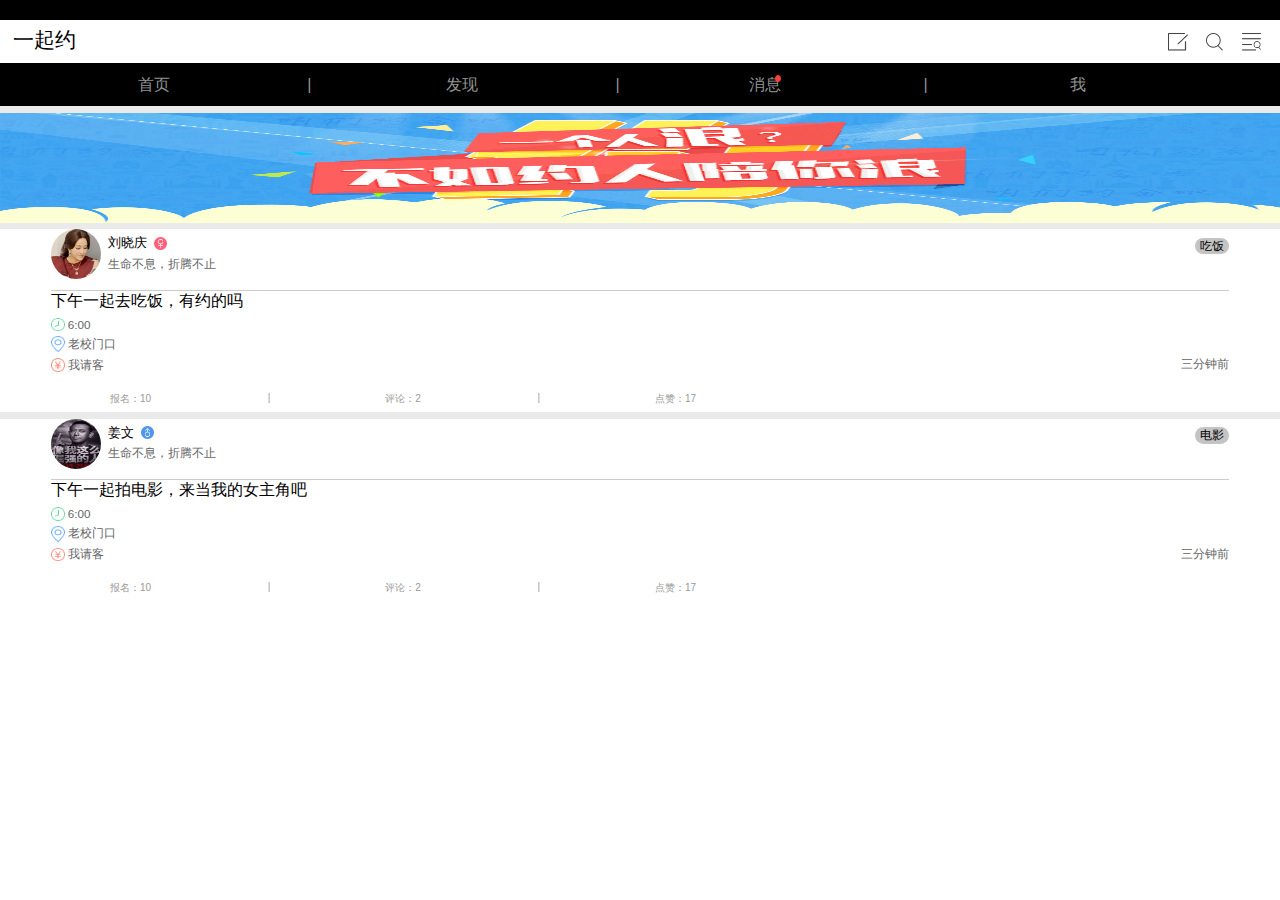
<file: third/1.html>
<!DOCTYPE html>
<html lang="en">
<head>
	<meta charset="UTF-8">
	<title>第三次作业-约-响应式</title>
	<meta name="viewport" content="width=device-width,initial-scale=1.0,minimum-scale=1.0,maximum-scale=1.0,user-scalable=no" />
	<link rel="stylesheet" type="text/css" href="iconfont/iconfont.css">
	<link rel="stylesheet" type="text/css" rel="stylesheet"  href="1.css" >
</head>
<body>
	<div id="filter">
		<div class="box">
			<a class="sure" href="javascript:;">确认</a>
			<a class="clear"href="javascript:;">取消</a>
		</div>
		<ul class="big">
			<li class="fa-list">
				<a class="fa-list-link" href="javascript:;">选择约会类型
					<i class="iconfont choose">&#xe61a;</i>
				</a>
				<ul class = "son">
					<li class="son-list">
						<a href="javascript:;">运动
							<i class="iconfont check">&#xe638;</i>
						</a>
					</li>
					<li class="son-list">
						<a href="javascript:;">拼车
							<i class="iconfont">&#xe638;</i>
						</a>
					</li>
					<li class="son-list">
						<a href="javascript:;">娱乐
							<i class="iconfont">&#xe638;</i>
						</a>
					</li>
					<li class="son-list">
						<a href="javascript:;">自习
							<i class="iconfont ">&#xe638;</i>
						</a>
					</li>
				</ul>
			</li>
			<li class="fa-list">
				<a class="fa-list-link" href="javascript:;">排序方式
					<i class="iconfont choose">&#xe61a;</i>
				</a>
				<ul class = "son">
					<li class="son-list">
						<a href="javascript:;">运动
							<i class="iconfont check">&#xe638;</i>
						</a>
					</li>
					<li class="son-list">
						<a href="javascript:;">拼车
							<i class="iconfont">&#xe638;</i>
						</a>
					</li>
					<li class="son-list">
						<a href="javascript:;">娱乐
							<i class="iconfont">&#xe638;</i>
						</a>
					</li>
					<li class="son-list">
						<a href="javascript:;">自习
							<i class="iconfont ">&#xe638;</i>
						</a>
					</li>
				</ul>
			</li>
			<li class="fa-list">
				<a class="fa-list-link" href="javascript:;">性别
					<i class="iconfont choose">&#xe61a;</i>
				</a>
				<ul class = "son">
					<li class="son-list">
						<a href="javascript:;">男
							<i class="iconfont check">&#xe638;</i>
						</a>
					</li>
					<li class="son-list">
						<a href="javascript:;">女
							<i class="iconfont">&#xe638;</i>
						</a>
					</li>
				</ul>
			</li>
			<li class="fa-list">
				<a class="fa-list-link" href="javascript:;">消费
					<i class="iconfont choose">&#xe61a;</i>
				</a>
				<ul class="son">
					<li class="son-list">
						<a href="javascript:;">现金
							<i class="iconfont check">&#xe638;</i>
						</a>
					</li>
					<li class="son-list">
						<a href="javascript:;">刷卡
							<i class="iconfont">&#xe638;</i>
						</a>
					</li>
				</ul>
			</li>
		</ul>
	</div>
	<div class="header_top">
		<div class="header_wrap">
			<div class="top"></div>
			<div class="header">
				<p class="together">  一起约</p>
				<img src="img/list.png" id="list">	
				<img src="img/find.png">
				<img src="img/write.png">
			</div>
		</div>
	</div>
	<div class="nav">
		<ul>
			<li class="text">
				<a>
					<em>首页</em>
				</a>
			</li>
			<li class="line">|</li>
			<li class="text">
				<a>
					<em>发现</em>
				</a>
			</li>
			<li class="line">|</li>
			<li class="text">
				<a>
					<em>消息</em>
					<em><img src="img/news.png"></em>
				</a>
			</li>
			<li class="line">|</li>

			<li class="text">
				<a>
					<em>我</em>
				</a>
			</li>
		</ul>	
	</div>
	<div class="blank"></div>
	<div class="show">
		<div class="list">
			<div class="img1"></div>
		</div>
	</div>
	<div class="blank"></div>
	<div class="msg">
		<div class="msg_top">
			<div class="msg_l">
				<div class="head">
					<img src="img/head1.png">
				</div>
				<div class="detail">
					<p class="name"><span>刘晓庆</span><img src="img/nv.png"></p>
					<p class="motto">生命不息，折腾不止</p>
				</div>
			</div>
			<div class="msg_r">
				吃饭
			</div>
		</div>
		<div class="msg_down">
			<p class="matter">下午一起去吃饭，有约的吗</p>
			<div class="details">
				<p class="time">
					<img class="time_img" src="img/time.png">
					<span class="time_text">6:00</span>
				</p>
				<p class="time">
					<img class="time_img" src="img/plac.png">
					<span class="time_text">老校门口</span>
				</p>
				<p class="time">
					<img class="time_img" src="img/money.png">
					<span class="time_text">我请客</span>
					<span class="ago">三分钟前</span>
				</p>
			</div>
			<div class="data">
				<ul>
					<li class="data_text">
					<p>报名：<span>10</span></p>
					</li>
					<li class="lines">|</li>
					<li>
					<p class="data_text">评论：<span>2</span></p>
					</li>
					<li class="lines">|</li>
					<li class="data_text">
					<p>点赞：<span>17</span></p>
					</li>
				</ul>
			</div>
		</div>
	</div>
	<div class="blank"></div>
	<div class="msg">
		<div class="msg_top">
			<div class="msg_l">
				<div class="head">
					<img src="img/head2.png">
				</div>
				<div class="detail">
					<p class="name"><span>姜文</span><img src="img/nan.png"></p>
					<p class="motto">生命不息，折腾不止</p>
				</div>
			</div>
			<div class="msg_r">
				电影
			</div>
		</div>
		<div class="msg_down">
			<p class="matter">下午一起拍电影，来当我的女主角吧</p>
			<div class="details">
				<p class="time">
					<img class="time_img" src="img/time.png">
					<span class="time_text">6:00</span>
				</p>
				<p class="time">
					<img class="time_img" src="img/plac.png">
					<span class="time_text">老校门口</span>
				</p>
				<p class="time">
					<img class="time_img" src="img/money.png">
					<span class="time_text">我请客</span>
					<span class="ago">三分钟前</span>
				</p>
			</div>
			<div class="data">
				<ul>
					<li class="data_text">
					<p>报名：<span>10</span></p>
					</li>
					<li class="lines">|</li>
					<li>
					<p class="data_text">评论：<span>2</span></p>
					</li>
					<li class="lines">|</li>
					<li class="data_text">
					<p>点赞：<span>17</span></p>
					</li>
				</ul>
			</div>
		</div>
	</div>
</body>
<script type="text/javascript" src="1.js"></script>
</html>
</file>
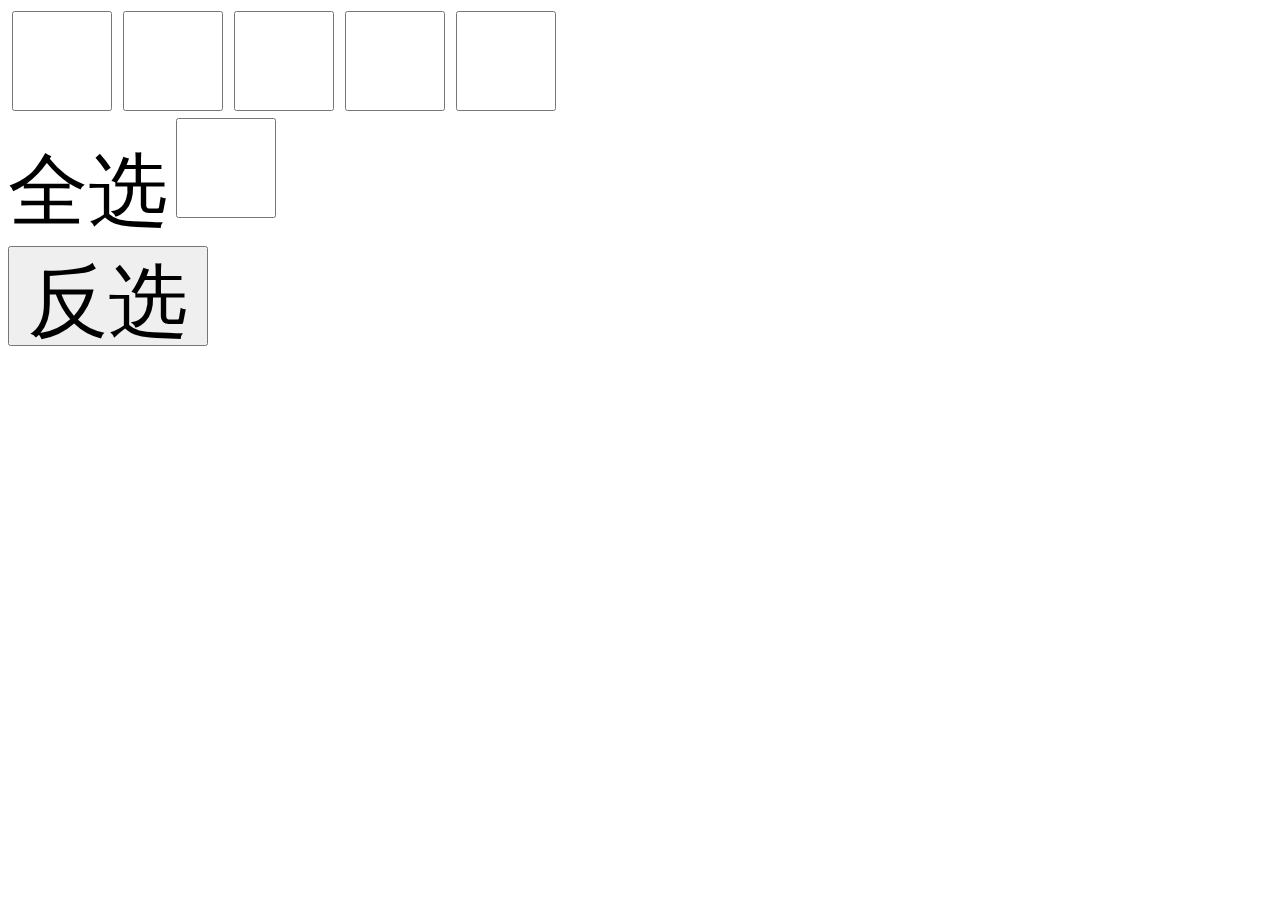
<file: four/check/checkbox.html>
<!DOCTYPE html>
<html>
<head>
    <meta charset="utf-8">
    <title>js全选反选</title>
</head>
<style>
	.check,
	.check-all{
		width: 100px;
		height: 100px;
	}
	.check-re{
		width: 200px;
		height: 100px;
	}
	span,.check-re{
		font-size: 80px;
	}
</style>
<body>

<div id="tableBox" >

	<input type="checkbox" name="1" class="check"/>
	<input type="checkbox" name="1" class="check"/>
	<input type="checkbox" name="1" class="check"/>
	<input type="checkbox" name="1" class="check"/>
	<input type="checkbox" name="1" class="check"/><br>
	<span>全选</span>
	<input type="checkbox" name="0" class="check-all"/><br>
	<input type="button" value="反选" class="check-re"/>
</div>
	

<script>
(function() { 
//声明各种变量
	var tableBox = document.querySelector('div'),
	check = document.querySelectorAll('.check'),
	checkAll = document.querySelector('.check-all'),
	checkRe = document.querySelector('.check-re');

	//全选函数
	function allCheck(a){
		for(var i = 0; i<check.length; i++){
			check[i].checked = a;
		}
	}

	//反选函数
	function reCheck(){
		for(var i = 0; i<check.length; i++){
			//check[i].checked ? check[i].checked = false : check[i].checked = true;
			check[i].checked = !check[i].checked;
		}
	}

	//判断checkAll的状态
	function judge(){
		var m = 0;
		for(var i = 0; i<check.length; i++){
			if(check[i].checked == true){
				m ++;
			}else{
				break;
			}
		}
		if(m == check.length){
			checkAll.checked = true;
		}else{
			checkAll.checked = false;
		}
	}

	for(var i = 0; i<check.length; i++){
		check[i].addEventListener("change", function(){
			judge();
		},false);
	}


	//全选
	checkAll.onchange = function(){
		allCheck(this.checked);

	};


	//反选
	checkRe.onclick = function(){
		reCheck();
		judge()
	};



})(); 
</script>
</body>
</html>
</file>
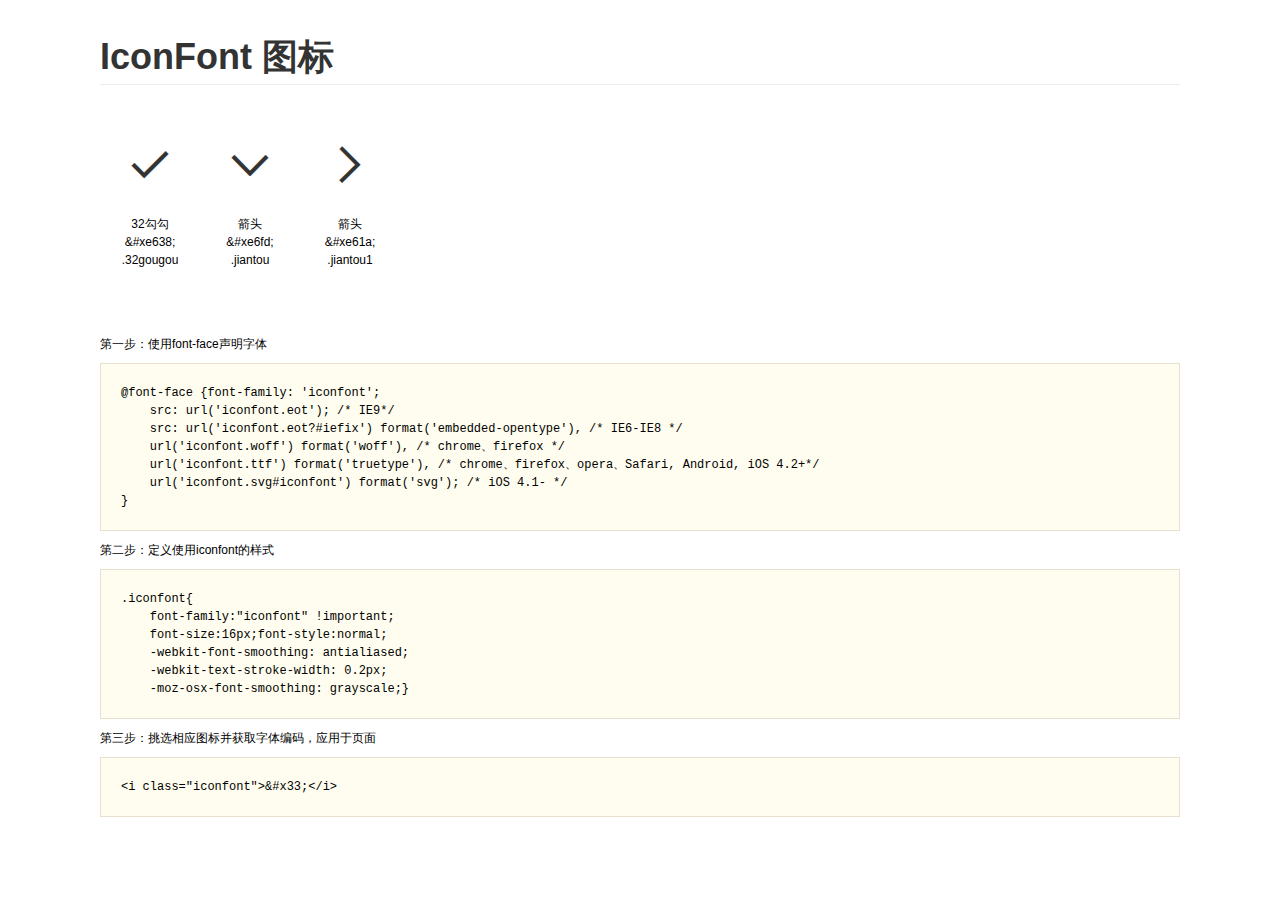
<file: third/iconfont/demo.html>
<!DOCTYPE html>
<html>
<head>
    <meta charset="utf-8"/>
    <title>IconFont</title>
    <link rel="stylesheet" href="demo.css">
    <link rel="stylesheet" href="iconfont.css">
</head>
<body>
    <div class="main">
        <h1>IconFont 图标</h1>
        <ul class="icon_lists clear">
            
                <li>
                <i class="icon iconfont">&#xe638;</i>
                    <div class="name">32勾勾</div>
                    <div class="code">&amp;#xe638;</div>
                    <div class="fontclass">.32gougou</div>
                </li>
            
                <li>
                <i class="icon iconfont">&#xe6fd;</i>
                    <div class="name">箭头</div>
                    <div class="code">&amp;#xe6fd;</div>
                    <div class="fontclass">.jiantou</div>
                </li>
            
                <li>
                <i class="icon iconfont">&#xe61a;</i>
                    <div class="name">箭头</div>
                    <div class="code">&amp;#xe61a;</div>
                    <div class="fontclass">.jiantou1</div>
                </li>
            
        </ul>


        <div class="helps">
            第一步：使用font-face声明字体
            <pre>
@font-face {font-family: 'iconfont';
    src: url('iconfont.eot'); /* IE9*/
    src: url('iconfont.eot?#iefix') format('embedded-opentype'), /* IE6-IE8 */
    url('iconfont.woff') format('woff'), /* chrome、firefox */
    url('iconfont.ttf') format('truetype'), /* chrome、firefox、opera、Safari, Android, iOS 4.2+*/
    url('iconfont.svg#iconfont') format('svg'); /* iOS 4.1- */
}
</pre>
第二步：定义使用iconfont的样式
            <pre>
.iconfont{
    font-family:"iconfont" !important;
    font-size:16px;font-style:normal;
    -webkit-font-smoothing: antialiased;
    -webkit-text-stroke-width: 0.2px;
    -moz-osx-font-smoothing: grayscale;}
</pre>
第三步：挑选相应图标并获取字体编码，应用于页面
<pre>
&lt;i class="iconfont"&gt;&amp;#x33;&lt;/i&gt;
</pre>
        </div>

    </div>
</body>
</html>
</file>
<file: third/iconfont/iconfont.css>
@font-face {font-family: "iconfont";
  src: url('iconfont.eot'); /* IE9*/
  src: url('iconfont.eot?#iefix') format('embedded-opentype'), /* IE6-IE8 */
  url('iconfont.woff') format('woff'), /* chrome、firefox */
  url('iconfont.ttf') format('truetype'), /* chrome、firefox、opera、Safari, Android, iOS 4.2+*/
  url('iconfont.svg#iconfont') format('svg'); /* iOS 4.1- */
}

.iconfont {
  font-family:"iconfont" !important;
  font-size:16px;
  font-style:normal;
  -webkit-font-smoothing: antialiased;
  -webkit-text-stroke-width: 0.2px;
  -moz-osx-font-smoothing: grayscale;
}
.icon-32gougou:before { content: "\e638"; }
.icon-jiantou:before { content: "\e6fd"; }
.icon-jiantou1:before { content: "\e61a"; }
</file>
<file: third/1.css>
body{font-family:"Microsoft YaHei",Arial,Helvetica,sans-serif;margin:0;padding:0}body,span,p,ul,li{margin:0;padding:0}ul{list-style:none}a{text-decoration:none}html{font-size:10px}#filter{position:absolute;right:0;width:50%;font-size:1.4rem;visibility:hidden;opacity:0;background-color:#fff;margin-top:6.2rem;t-webkit-transition:all all 1s;-moz-transition:all 1s;-o-transition:all 1s;transition:all 1s}#filter .box{height:1rem}#filter .sure,#filter .clear{width:auto;padding:0 1.4rem;line-height:1.5rem;float:right;font-size:1.2rem}#filter .big{margin-top:.6rem}#filter .fa-list-link{font-size:1.6rem;line-height:2.6rem}#filter .son-list{font-size:1.2rem;background-color:#eee;line-height:2.4rem;border-bottom:1px #ccc solid}#filter .son{height:0;opacity:0;t-webkit-transition:all all 1s;-moz-transition:all 1s;-o-transition:all 1s;transition:all 1s}#filter a{padding-left:6%;color:black}#filter i{float:right;padding-right:6%;color:#eee;-webkit-transition:all .3s;-moz-transition:all .3s;-o-transition:all .3s;transition:all .3s}#filter .check{color:red}#filter .choose{color:black}.header_top{z-index:99;width:100%;height:6.3rem;top:0}.header_top .header_wrap{width:100%;position:fixed;top:0}.header_top .header_wrap .top{width:100%;height:2rem;background-color:black}.header_top .header_wrap .header{width:100%;height:4.3rem;background-color:white;z-index:999}.header_top .header_wrap .header .together{display:inline;width:25%;height:4rem;font-size:2.11111111rem;line-height:4rem;font-weight:500;margin-left:1.33333333rem}.header_top .header_wrap .header img{height:1.77777778rem;float:right;margin-right:1.88888889rem;margin-top:1.33333333rem}.nav{z-index:8;width:100%;height:4.3rem;background-color:black;box-shadow:0 3px 0 rgba(0,0,0,0.5)}.nav ul{list-style:none;margin:0;padding:0;height:4.3rem;color:#939393;text-align:center;line-height:4.3rem;font-size:1.61111111rem;font-weight:500}.nav ul li{float:left}.nav ul li em{font-style:normal}.nav ul .line{width:.1rem}.nav ul .text{width:24%;height:4.3rem}.nav ul .text img{width:.61111111rem;position:relative;top:-0.85rem;right:.99rem;z-index:9}.blank{height:.66666667rem;background-color:#eaeaea}.show{width:100%;height:11rem}.show .list{width:100%;height:11rem}.show .list .img1{width:100%;height:11rem;background-image:url(img/bg.png);background-size:100% 100%}.msg{width:100%;background-color:white;height:18.27777778rem}.msg .msg_top{margin-left:4%;width:92%;height:6.02777778rem;border-bottom:1px #ccc solid}.msg .msg_top .msg_l{float:left;width:75%;height:5.27777778rem}.msg .msg_top .msg_l .head{display:inline-block;float:left}.msg .msg_top .msg_l .head img{background-size:100% 100%;border-radius:50%;width:5rem;height:5rem}.msg .msg_top .msg_l .detail{float:left;width:11.66666667rem;height:5rem;margin-left:.66666667rem}.msg .msg_top .msg_l .detail .name *{vertical-align:middle}.msg .msg_top .msg_l .detail .name{margin-top:.5rem;font-size:1.33333333rem}.msg .msg_top .msg_l .detail .name p{display:inline}.msg .msg_top .msg_l .detail .motto{margin-top:.33333333rem;font-size:1.22222222rem;color:#666}.msg .msg_top .msg_l .detail img{display:inline;width:1.33333333rem;margin-left:.66666667rem}.msg .msg_top .msg_r{width:3.33333333rem;font-size:1.22222222rem;background-color:#c4c4c4;float:right;text-align:center;line-height:1.66666667rem;height:1.66666667rem;border-radius:.83333333rem;margin-top:.83333333rem}.msg .msg_down{margin-left:4%;width:92%;height:10.58333333rem}.msg .msg_down .matter{font-size:1.55555556rem}.msg .msg_down .details{height:7.5rem;font-size:1.16666667rem}.msg .msg_down .details .time *{vertical-align:middle}.msg .msg_down .details .time{color:#666;margin-top:.5rem}.msg .msg_down .details .time .time_img{display:inline;width:1.33333333rem}.msg .msg_down .details .time .time_text{margin-top:1.33333333rem}.msg .msg_down .details .time .ago{float:right}.msg .msg_down .data{height:1.55555556rem}.msg .msg_down .data ul{color:#999;width:90%;margin:auto;height:2.3rem;text-align:center}.msg .msg_down .data ul li{float:left}.msg .msg_down .data ul .lines{width:.1rem;margin-left:11%;margin-right:11%}/*# sourceMappingURL=1.css.map */
</file>
<file: third/iconfont/demo.css>
*{margin: 0;padding: 0;list-style: none;}
/*
KISSY CSS Reset
理念：1. reset 的目的不是清除浏览器的默认样式，这仅是部分工作。清除和重置是紧密不可分的。
2. reset 的目的不是让默认样式在所有浏览器下一致，而是减少默认样式有可能带来的问题。
3. reset 期望提供一套普适通用的基础样式。但没有银弹，推荐根据具体需求，裁剪和修改后再使用。
特色：1. 适应中文；2. 基于最新主流浏览器。
维护：玉伯<lifesinger@gmail.com>, 正淳<ragecarrier@gmail.com>
 */

/** 清除内外边距 **/
body, h1, h2, h3, h4, h5, h6, hr, p, blockquote, /* structural elements 结构元素 */
dl, dt, dd, ul, ol, li, /* list elements 列表元素 */
pre, /* text formatting elements 文本格式元素 */
form, fieldset, legend, button, input, textarea, /* form elements 表单元素 */
th, td /* table elements 表格元素 */ {
  margin: 0;
  padding: 0;
}

/** 设置默认字体 **/
body,
button, input, select, textarea /* for ie */ {
  font: 12px/1.5 tahoma, arial, \5b8b\4f53, sans-serif;
}
h1, h2, h3, h4, h5, h6 { font-size: 100%; }
address, cite, dfn, em, var { font-style: normal; } /* 将斜体扶正 */
code, kbd, pre, samp { font-family: courier new, courier, monospace; } /* 统一等宽字体 */
small { font-size: 12px; } /* 小于 12px 的中文很难阅读，让 small 正常化 */

/** 重置列表元素 **/
ul, ol { list-style: none; }

/** 重置文本格式元素 **/
a { text-decoration: none; }
a:hover { text-decoration: underline; }


/** 重置表单元素 **/
legend { color: #000; } /* for ie6 */
fieldset, img { border: 0; } /* img 搭车：让链接里的 img 无边框 */
button, input, select, textarea { font-size: 100%; } /* 使得表单元素在 ie 下能继承字体大小 */
/* 注：optgroup 无法扶正 */

/** 重置表格元素 **/
table { border-collapse: collapse; border-spacing: 0; }

/* 清除浮动 */
.ks-clear:after, .clear:after {
  content: '\20';
  display: block;
  height: 0;
  clear: both;
}
.ks-clear, .clear {
  *zoom: 1;
}

.main {padding: 30px 100px;}
.main h1{font-size:36px; color:#333; text-align:left;margin-bottom:30px; border-bottom: 1px solid #eee;}

.helps{margin-top:40px;}
.helps pre{
  padding:20px;
  margin:10px 0;
  border:solid 1px #e7e1cd;
  background-color: #fffdef;
  overflow: auto;
}

.icon_lists li{
  float:left;
  width: 100px;
  height:180px;
  text-align: center;
}
.icon_lists .icon{
  font-size: 42px;
  line-height: 100px;
  margin: 10px 0;
  color:#333;
  -webkit-transition: font-size 0.25s ease-out 0s;
  -moz-transition: font-size 0.25s ease-out 0s;
  transition: font-size 0.25s ease-out 0s;

}
.icon_lists .icon:hover{
  font-size: 100px;
}
</file>
